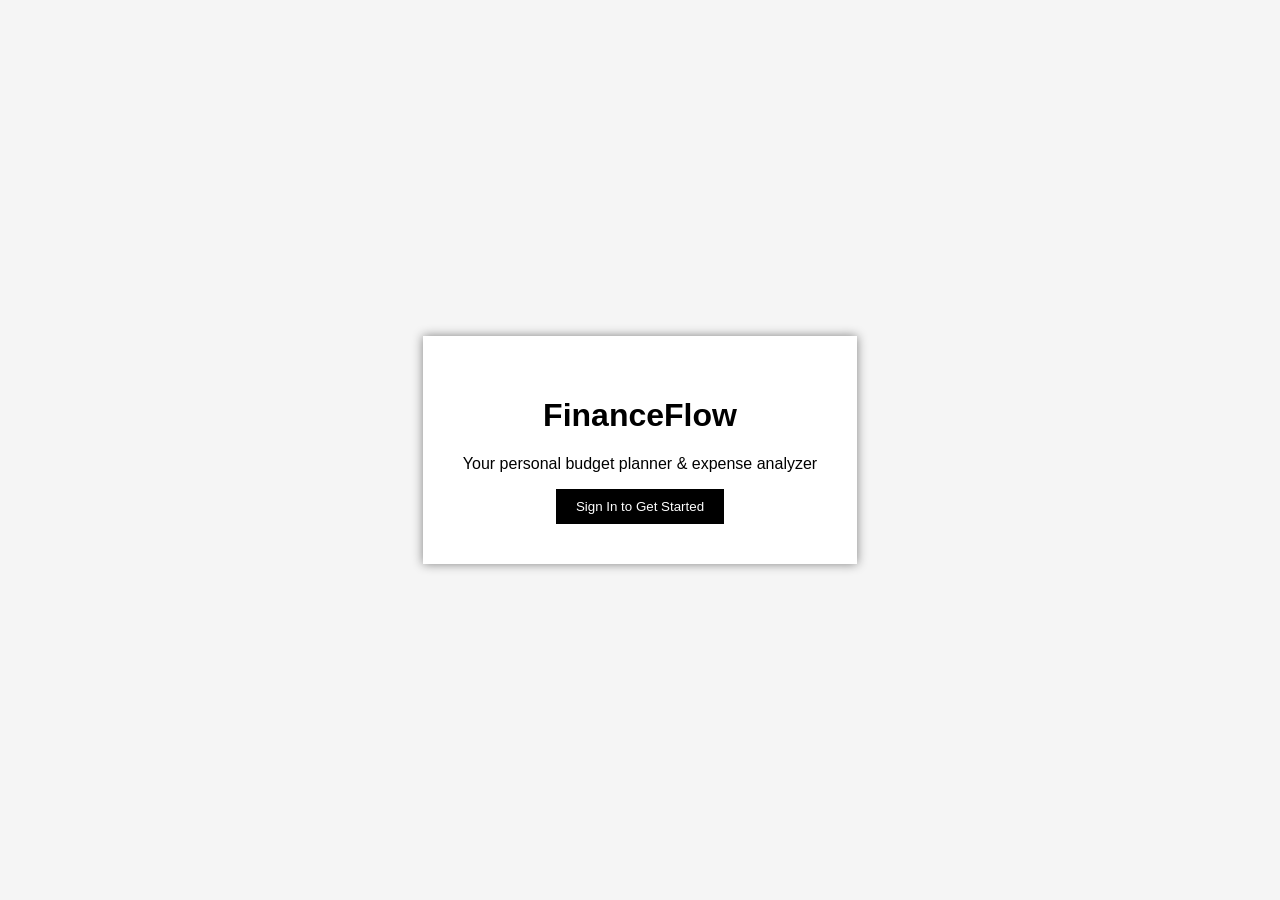
<file: index.html>
<!DOCTYPE html>
<html>
<head>
<title>FinanceFlow</title>
<link rel="stylesheet" href="style.css">
</head>

<body class="center">

<div class="login-box">
<h1>FinanceFlow</h1>
<p>Your personal budget planner & expense analyzer</p>

<a href="dashboard.html">
<button>Sign In to Get Started</button>
</a>

</div>

</body>
</html>
</file>
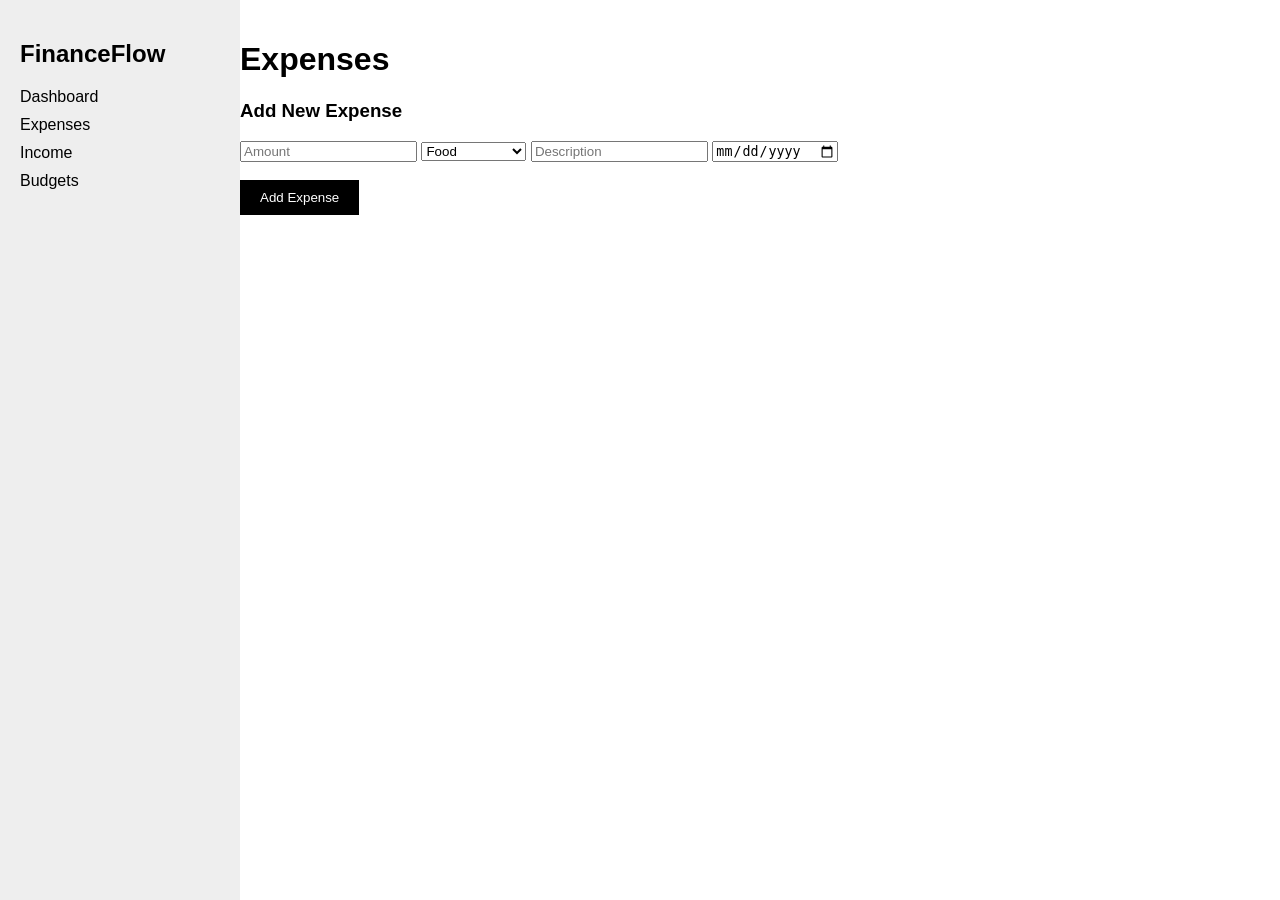
<file: expense.html>
<!DOCTYPE html>
<html>
<head>
<title>Expenses</title>
<link rel="stylesheet" href="style.css">
</head>

<body>

<div class="sidebar">
<h2>FinanceFlow</h2>
<a href="dashboard.html">Dashboard</a>
<a href="expense.html">Expenses</a>
<a href="income.html">Income</a>
<a href="budget.html">Budgets</a>
</div>

<div class="main">

<h1>Expenses</h1>

<h3>Add New Expense</h3>

<input type="number" placeholder="Amount">
<select>
<option>Food</option>
<option>Transport</option>
<option>Shopping</option>
<option>Bills</option>
<option>Entertainment</option>
<option>Health</option>
<option>Other</option>
</select>

<input type="text" placeholder="Description">
<input type="date">

<br><br>

<button>Add Expense</button>

</div>

</body>
</html>
</file>
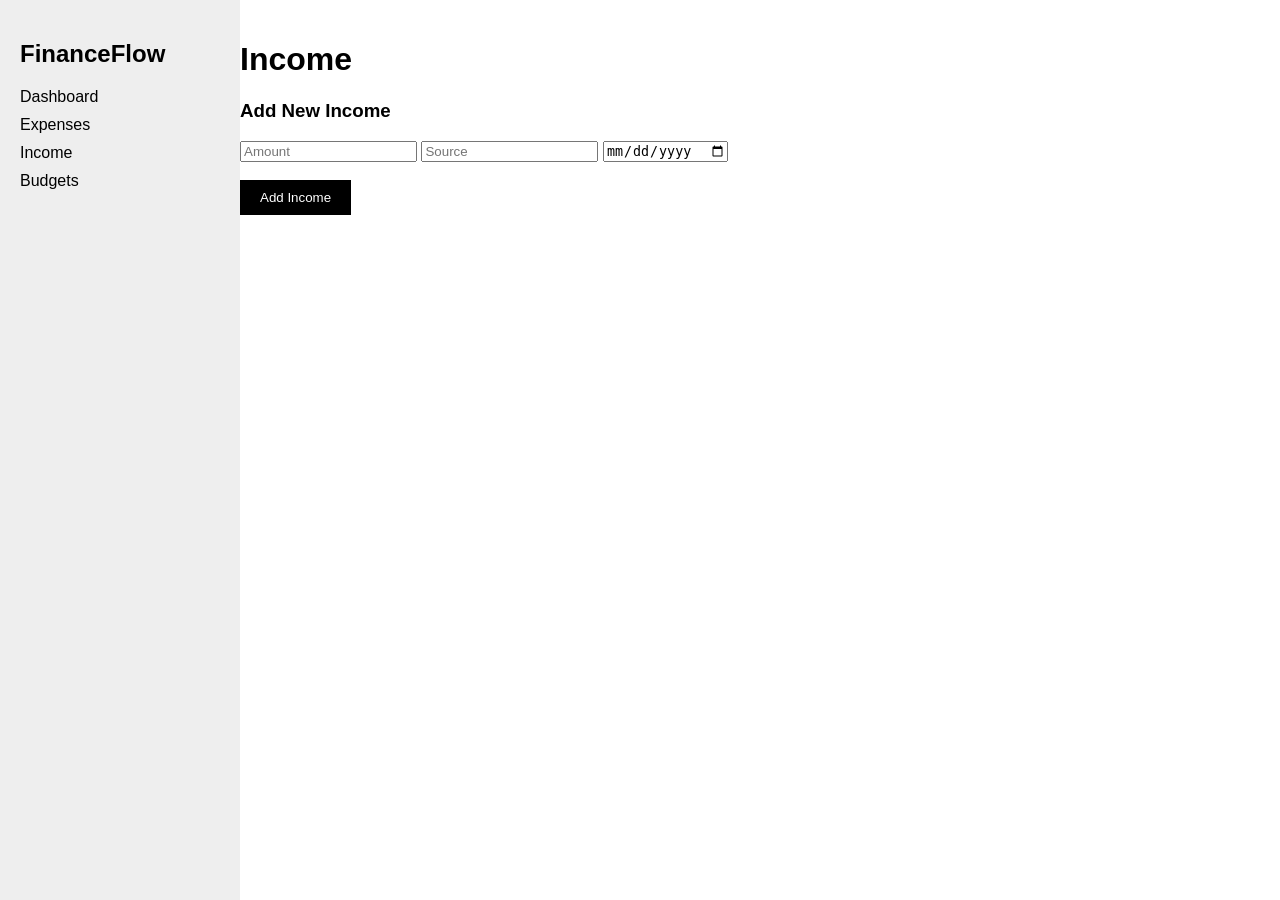
<file: income.html>
<!DOCTYPE html>
<html>
<head>
<title>Income</title>
<link rel="stylesheet" href="style.css">
</head>

<body>

<div class="sidebar">
<h2>FinanceFlow</h2>
<a href="dashboard.html">Dashboard</a>
<a href="expense.html">Expenses</a>
<a href="income.html">Income</a>
<a href="budget.html">Budgets</a>
</div>

<div class="main">

<h1>Income</h1>

<h3>Add New Income</h3>

<input type="number" placeholder="Amount">
<input type="text" placeholder="Source">
<input type="date">

<br><br>

<button>Add Income</button>

</div>

</body>
</html>
</file>
<file: style.css>
body{
font-family: Arial;
margin:0;
}

.center{
display:flex;
justify-content:center;
align-items:center;
height:100vh;
background:#f5f5f5;
}

.login-box{
background:white;
padding:40px;
text-align:center;
box-shadow:0 0 10px gray;
}

button{
padding:10px 20px;
background:black;
color:white;
border:none;
}

.sidebar{
width:200px;
height:100vh;
background:#eee;
position:fixed;
padding:20px;
}

.sidebar a{
display:block;
margin:10px 0;
text-decoration:none;
color:black;
}

.main{
margin-left:220px;
padding:20px;
}

.card{
display:inline-block;
padding:20px;
margin:10px;
background:#ddd;
}

.green{background:#c8f7c5;}
.red{background:#f7c5c5;}

canvas{
width:300px !important;
height:300px !important;
}
</file>
